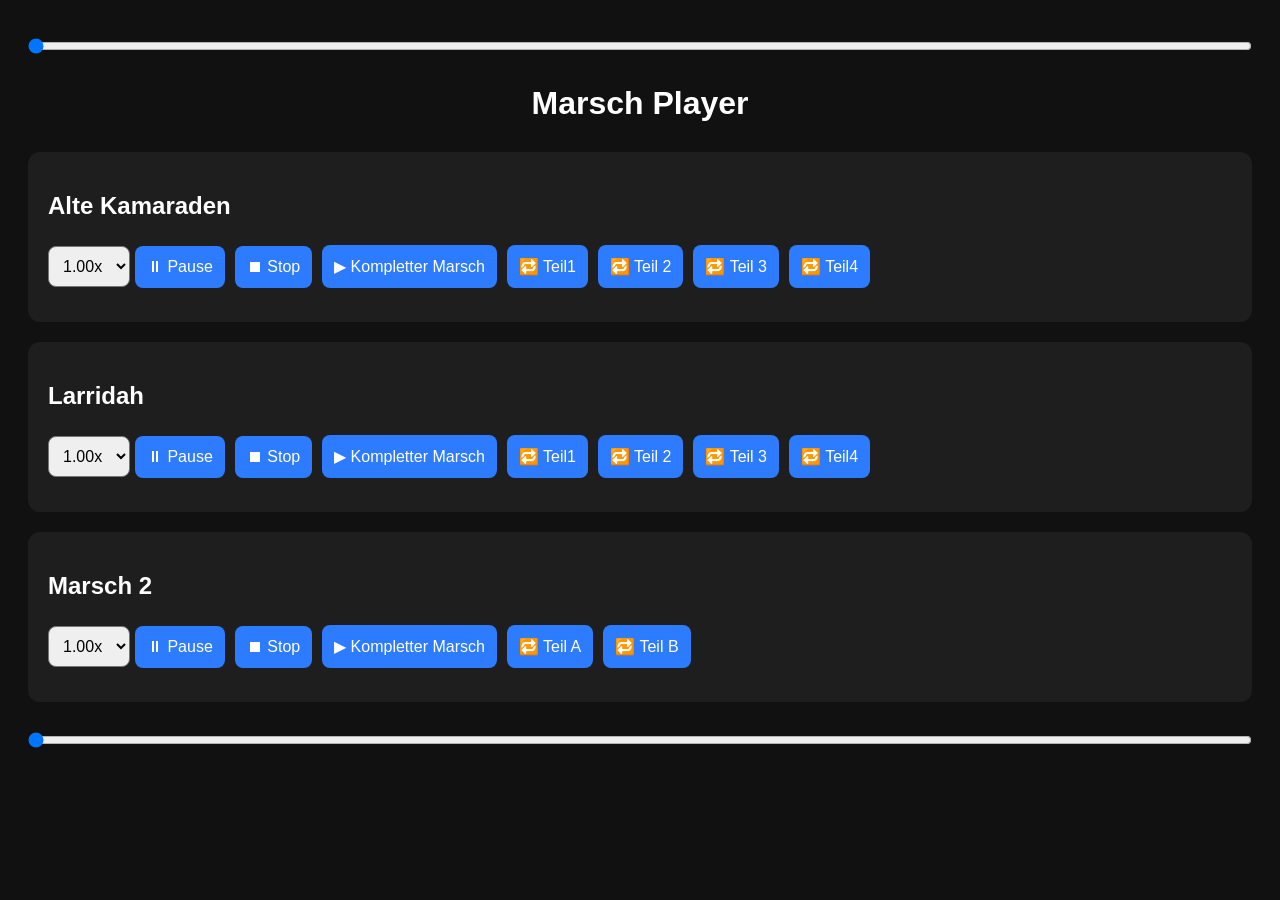
<file: index.html>
<!DOCTYPE html>
<html lang="de">
<head>
  <meta charset="UTF-8">
  <meta name="viewport" content="width=device-width, initial-scale=1.0">
  <title>Marsch Player</title>

  <link rel="stylesheet" href="style.css">
  <input type="range" id="seekBar" value="0" min="0" max="100" step="0.1">
</head>
<body>

  <h1>Marsch Player</h1>

  <div id="marschListe"></div>

  <script src="script.js"></script>
  <input type="range" id="seekBar" value="0" min="0" max="100" step="0.1">

</body>
</html>
</file>
<file: style.css>
body {
  background: #111;
  color: white;
  font-family: Arial, sans-serif;
  padding: 20px;
}

#seekBar {
  width: 100%;
  margin: 10px 0;
}

h1 {
  text-align: center;
  margin-bottom: 30px;
}

.marsch-card {
  background: #1e1e1e;
  padding: 20px;
  border-radius: 12px;
  margin-bottom: 20px;
}

button {
  padding: 12px;
  margin: 5px;
  border: none;
  border-radius: 8px;
  background: #2d7cff;
  color: white;
  cursor: pointer;
  font-size: 16px;
}

button:hover {
  opacity: 0.9;
}

select {
  padding: 10px;
  margin-bottom: 15px;
  border-radius: 8px;
  font-size: 16px;
}
</file>
